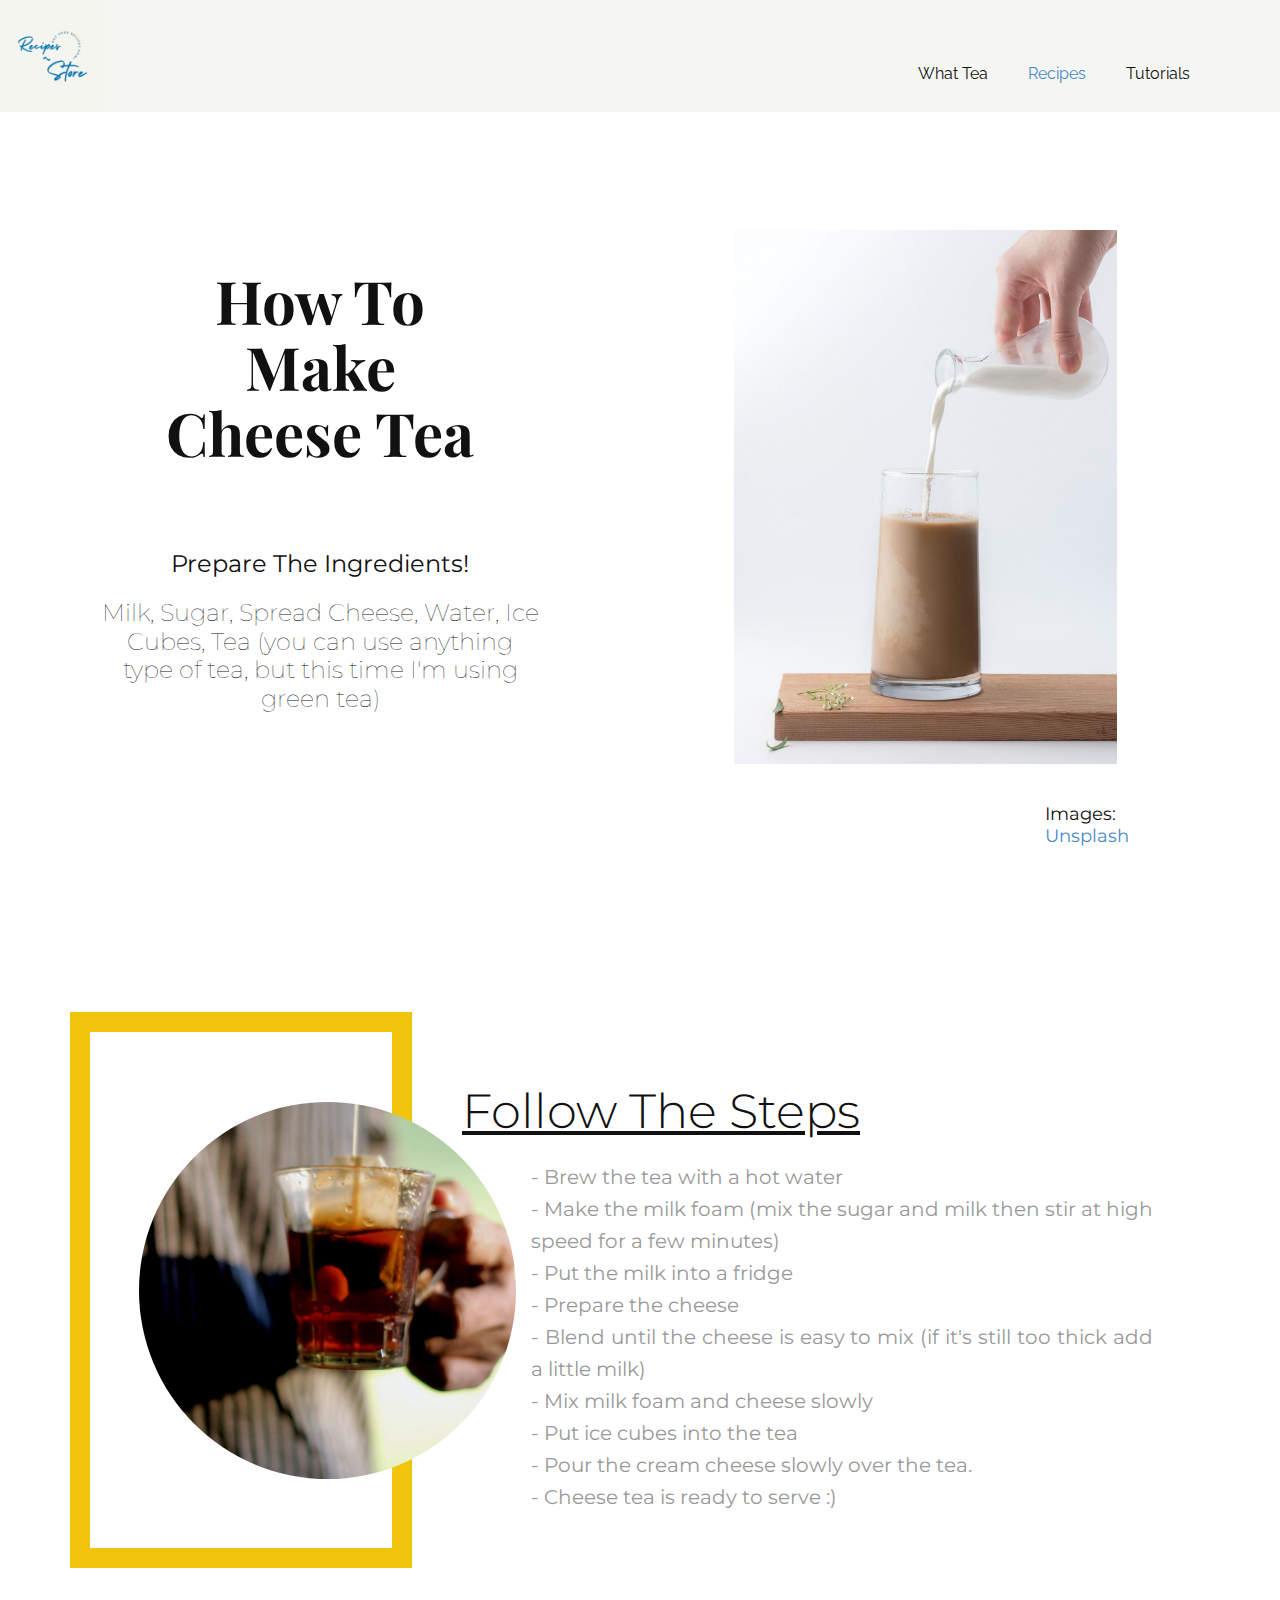
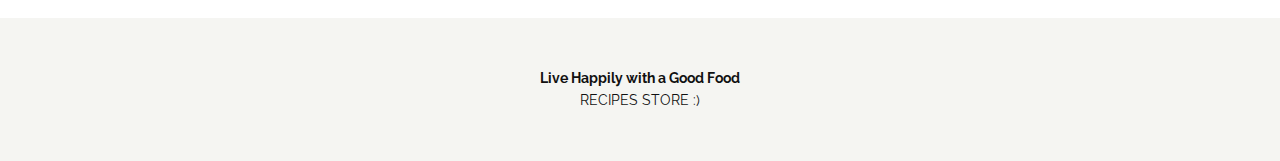
<file: Recipes.html>
<!DOCTYPE html>
<html style="font-size: 16px;">
  <head>
    <meta name="viewport" content="width=device-width, initial-scale=1.0">
    <meta charset="utf-8">
    <meta name="keywords" content="​Cold coffee drinks">
    <meta name="description" content="">
    <meta name="page_type" content="np-template-header-footer-from-plugin">
    <title>Recipes</title>
    <link rel="stylesheet" href="nicepage.css" media="screen">
<link rel="stylesheet" href="Recipes.css" media="screen">
    <script class="u-script" type="text/javascript" src="jquery.js" defer=""></script>
    <script class="u-script" type="text/javascript" src="nicepage.js" defer=""></script>
    <meta name="generator" content="Nicepage 3.29.1, nicepage.com">
    <link id="u-theme-google-font" rel="stylesheet" href="https://fonts.googleapis.com/css?family=Montserrat:100,100i,200,200i,300,300i,400,400i,500,500i,600,600i,700,700i,800,800i,900,900i|Raleway:100,100i,200,200i,300,300i,400,400i,500,500i,600,600i,700,700i,800,800i,900,900i">
    <link id="u-page-google-font" rel="stylesheet" href="https://fonts.googleapis.com/css?family=Playfair+Display:400,400i,500,500i,600,600i,700,700i,800,800i,900,900i|Montserrat:100,100i,200,200i,300,300i,400,400i,500,500i,600,600i,700,700i,800,800i,900,900i">
    
    
    
    <script type="application/ld+json">{
		"@context": "http://schema.org",
		"@type": "Organization",
		"name": "",
		"logo": "images/Logoproyek2b.ingtik.png"
}</script>
    <meta name="theme-color" content="#478ac9">
    <meta property="og:title" content="Recipes">
    <meta property="og:type" content="website">
  </head>
  <body class="u-body"><header class="u-clearfix u-custom-color-1 u-header u-header" id="sec-c7b4"><div class="u-clearfix u-sheet u-sheet-1">
        <a href="https://nicepage.com" class="u-image u-logo u-image-1" data-image-width="500" data-image-height="500">
          <img src="Logoproyek2b.ingtik.png" class="u-logo-image u-logo-image-1">
        </a>
        <nav class="u-menu u-menu-dropdown u-offcanvas u-menu-1">
          <div class="menu-collapse" style="font-size: 1rem; letter-spacing: 0px;">
            <a class="u-button-style u-custom-left-right-menu-spacing u-custom-padding-bottom u-custom-top-bottom-menu-spacing u-nav-link u-text-active-palette-1-base u-text-hover-palette-2-base" href="#">
              <svg><use xmlns:xlink="http://www.w3.org/1999/xlink" xlink:href="#menu-hamburger"></use></svg>
              <svg version="1.1" xmlns="http://www.w3.org/2000/svg" xmlns:xlink="http://www.w3.org/1999/xlink"><defs><symbol id="menu-hamburger" viewBox="0 0 16 16" style="width: 16px; height: 16px;"><rect y="1" width="16" height="2"></rect><rect y="7" width="16" height="2"></rect><rect y="13" width="16" height="2"></rect>
</symbol>
</defs></svg>
            </a>
          </div>
          <div class="u-custom-menu u-nav-container">
            <ul class="u-nav u-unstyled u-nav-1"><li class="u-nav-item"><a class="u-button-style u-nav-link u-text-active-palette-1-base u-text-hover-palette-2-base" href="What-Tea.html" style="padding: 10px 20px;">What Tea</a>
</li><li class="u-nav-item"><a class="u-button-style u-nav-link u-text-active-palette-1-base u-text-hover-palette-2-base" href="Recipes.html" style="padding: 10px 20px;">Recipes</a>
</li><li class="u-nav-item"><a class="u-button-style u-nav-link u-text-active-palette-1-base u-text-hover-palette-2-base" href="Tutorials.html" style="padding: 10px 20px;">Tutorials</a>
</li></ul>
          </div>
          <div class="u-custom-menu u-nav-container-collapse">
            <div class="u-black u-container-style u-inner-container-layout u-opacity u-opacity-95 u-sidenav">
              <div class="u-inner-container-layout u-sidenav-overflow">
                <div class="u-menu-close"></div>
                <ul class="u-align-center u-nav u-popupmenu-items u-unstyled u-nav-2"><li class="u-nav-item"><a class="u-button-style u-nav-link" href="What-Tea.html" style="padding: 10px 20px;">What Tea</a>
</li><li class="u-nav-item"><a class="u-button-style u-nav-link" href="Recipes.html" style="padding: 10px 20px;">Recipes</a>
</li><li class="u-nav-item"><a class="u-button-style u-nav-link" href="Tutorials.html" style="padding: 10px 20px;">Tutorials</a>
</li></ul>
              </div>
            </div>
            <div class="u-black u-menu-overlay u-opacity u-opacity-70"></div>
          </div>
        </nav>
      </div></header>
    <section class="u-align-center-md u-align-center-sm u-align-center-xs u-align-right-lg u-align-right-xl u-clearfix u-section-1" id="carousel_797a">
      <div class="u-clearfix u-sheet u-sheet-1">
        <div class="u-clearfix u-expanded-width u-layout-wrap u-layout-wrap-1">
          <div class="u-layout">
            <div class="u-layout-row">
              <div class="u-align-center u-container-style u-layout-cell u-size-30 u-layout-cell-1">
                <div class="u-container-layout u-container-layout-1">
                  <h2 class="u-custom-font u-font-playfair-display u-text u-text-1">How To Make Cheese Tea </h2>
                  <h4 class="u-text u-text-2">Prepare The Ingredients!</h4>
                  <h5 class="u-text u-text-3"> Milk, Sugar, Spread Cheese, Water, Ice Cubes, Tea (you can use anything type of tea, but this time I'm using green tea)</h5>
                </div>
              </div>
              <div class="u-container-style u-layout-cell u-size-30 u-layout-cell-2">
                <div class="u-container-layout u-valign-bottom-lg u-valign-bottom-xl u-valign-middle-md u-valign-top-sm u-valign-top-xs u-container-layout-2">
                  <img class="u-image u-image-default u-image-1" src="mae-mu-53knZ_O2oxI-unsplash.jpg" alt="" data-image-width="2297" data-image-height="2871">
                </div>
              </div>
            </div>
          </div>
        </div>
        <h6 class="u-align-left u-text u-text-4">Images:<br>
          <a href="https://unsplash.com/" class="u-active-none u-border-none u-btn u-button-link u-button-style u-hover-none u-none u-text-palette-1-base u-btn-1">Unsplash</a>
        </h6>
      </div>
    </section>
    <section class="u-clearfix u-section-2" id="carousel_0ef2">
      <div class="u-clearfix u-sheet u-sheet-1">
        <div class="u-clearfix u-expanded-width u-layout-wrap u-layout-wrap-1">
          <div class="u-gutter-0 u-layout">
            <div class="u-layout-row">
              <div class="u-container-style u-layout-cell u-shape-rectangle u-size-18 u-layout-cell-1">
                <div class="u-border-20 u-border-palette-3-base u-container-layout u-valign-middle-lg u-valign-middle-md u-valign-middle-xl u-container-layout-1">
                  <div class="u-image u-image-circle u-image-1" alt="" data-image-width="2916" data-image-height="5184"></div>
                </div>
              </div>
              <div class="u-align-justify u-container-style u-layout-cell u-size-42 u-layout-cell-2">
                <div class="u-container-layout u-container-layout-2">
                  <h4 class="u-custom-font u-font-montserrat u-text u-text-1"> Follow The Steps</h4>
                  <p class="u-custom-font u-font-montserrat u-text u-text-grey-40 u-text-2">- Brew the tea with a hot water<br>- Make the milk foam (mix the sugar and milk then stir at high speed for a few minutes)<br>- Put the milk into a fridge<br>- Prepare the cheese<br>- Blend until the cheese is easy to mix (if it's still too thick add a little milk)<br>- Mix milk foam and cheese slowly<br>- Put ice cubes into the tea<br>- Pour the cream cheese slowly over the tea.<br>- Cheese tea is ready to serve :)<br>
                  </p>
                </div>
              </div>
            </div>
          </div>
        </div>
      </div>
    </section>
    
    
    <footer class="u-align-center u-clearfix u-custom-color-3 u-footer u-footer" id="sec-d084"><div class="u-clearfix u-sheet u-sheet-1">
        <p class="u-small-text u-text u-text-variant u-text-1">
          <span style="font-weight: 700;"> Live Happily with a Good Food</span>
          <br>RECIPES STORE :)
        </p>
      </div></footer>
   
  </body>
</html>
</file>
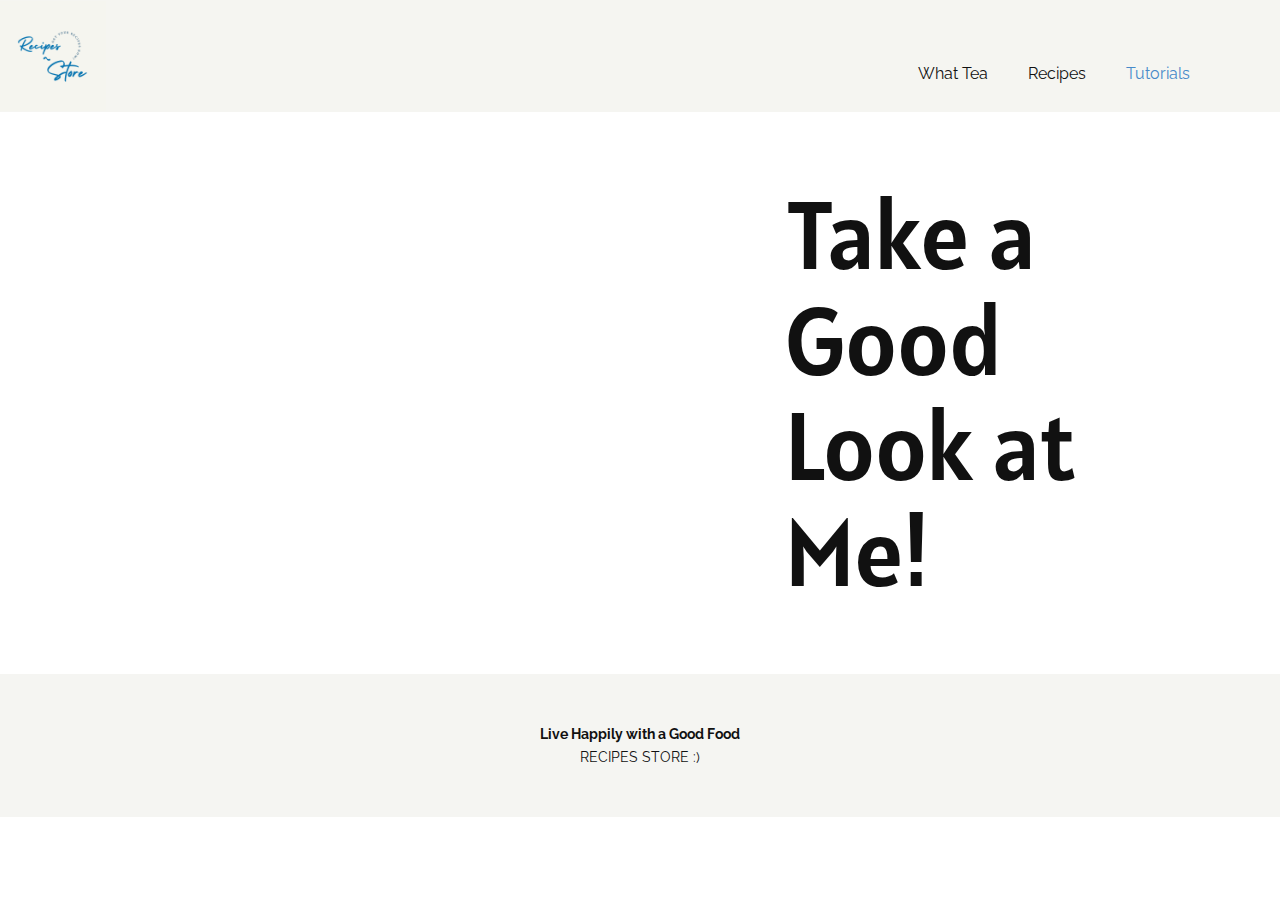
<file: Tutorials.html>
<!DOCTYPE html>
<html style="font-size: 16px;">
  <head>
    <meta name="viewport" content="width=device-width, initial-scale=1.0">
    <meta charset="utf-8">
    <meta name="keywords" content="​Take a Good Look at Me!">
    <meta name="description" content="">
    <meta name="page_type" content="np-template-header-footer-from-plugin">
    <title>Tutorials</title>
    <link rel="stylesheet" href="nicepage.css" media="screen">
<link rel="stylesheet" href="Tutorials.css" media="screen">
    <script class="u-script" type="text/javascript" src="jquery.js" defer=""></script>
    <script class="u-script" type="text/javascript" src="nicepage.js" defer=""></script>
    <meta name="generator" content="Nicepage 3.29.1, nicepage.com">
    <link id="u-theme-google-font" rel="stylesheet" href="https://fonts.googleapis.com/css?family=Montserrat:100,100i,200,200i,300,300i,400,400i,500,500i,600,600i,700,700i,800,800i,900,900i|Raleway:100,100i,200,200i,300,300i,400,400i,500,500i,600,600i,700,700i,800,800i,900,900i">
    <link id="u-page-google-font" rel="stylesheet" href="https://fonts.googleapis.com/css?family=Alatsi:400">
    
    
    <script type="application/ld+json">{
		"@context": "http://schema.org",
		"@type": "Organization",
		"name": "",
		"logo": "Logoproyek2b.ingtik.png"
}</script>
    <meta name="theme-color" content="#478ac9">
    <meta property="og:title" content="Tutorials">
    <meta property="og:type" content="website">
  </head>
  <body class="u-body"><header class="u-clearfix u-custom-color-1 u-header u-header" id="sec-c7b4"><div class="u-clearfix u-sheet u-sheet-1">
        <a href="https://nicepage.com" class="u-image u-logo u-image-1" data-image-width="500" data-image-height="500">
          <img src="Logoproyek2b.ingtik.png" class="u-logo-image u-logo-image-1">
        </a>
        <nav class="u-menu u-menu-dropdown u-offcanvas u-menu-1">
          <div class="menu-collapse" style="font-size: 1rem; letter-spacing: 0px;">
            <a class="u-button-style u-custom-left-right-menu-spacing u-custom-padding-bottom u-custom-top-bottom-menu-spacing u-nav-link u-text-active-palette-1-base u-text-hover-palette-2-base" href="#">
              <svg><use xmlns:xlink="http://www.w3.org/1999/xlink" xlink:href="#menu-hamburger"></use></svg>
              <svg version="1.1" xmlns="http://www.w3.org/2000/svg" xmlns:xlink="http://www.w3.org/1999/xlink"><defs><symbol id="menu-hamburger" viewBox="0 0 16 16" style="width: 16px; height: 16px;"><rect y="1" width="16" height="2"></rect><rect y="7" width="16" height="2"></rect><rect y="13" width="16" height="2"></rect>
</symbol>
</defs></svg>
            </a>
          </div>
          <div class="u-custom-menu u-nav-container">
            <ul class="u-nav u-unstyled u-nav-1"><li class="u-nav-item"><a class="u-button-style u-nav-link u-text-active-palette-1-base u-text-hover-palette-2-base" href="What-Tea.html" style="padding: 10px 20px;">What Tea</a>
</li><li class="u-nav-item"><a class="u-button-style u-nav-link u-text-active-palette-1-base u-text-hover-palette-2-base" href="Recipes.html" style="padding: 10px 20px;">Recipes</a>
</li><li class="u-nav-item"><a class="u-button-style u-nav-link u-text-active-palette-1-base u-text-hover-palette-2-base" href="Tutorials.html" style="padding: 10px 20px;">Tutorials</a>
</li></ul>
          </div>
          <div class="u-custom-menu u-nav-container-collapse">
            <div class="u-black u-container-style u-inner-container-layout u-opacity u-opacity-95 u-sidenav">
              <div class="u-inner-container-layout u-sidenav-overflow">
                <div class="u-menu-close"></div>
                <ul class="u-align-center u-nav u-popupmenu-items u-unstyled u-nav-2"><li class="u-nav-item"><a class="u-button-style u-nav-link" href="What-Tea.html" style="padding: 10px 20px;">What Tea</a>
</li><li class="u-nav-item"><a class="u-button-style u-nav-link" href="Recipes.html" style="padding: 10px 20px;">Recipes</a>
</li><li class="u-nav-item"><a class="u-button-style u-nav-link" href="Tutorials.html" style="padding: 10px 20px;">Tutorials</a>
</li></ul>
              </div>
            </div>
            <div class="u-black u-menu-overlay u-opacity u-opacity-70"></div>
          </div>
        </nav>
      </div></header>
    <section class="u-clearfix u-white u-section-1" id="sec-c4be">
      <div class="u-clearfix u-sheet u-valign-middle u-sheet-1">
        <div class="u-clearfix u-gutter-50 u-layout-wrap u-layout-wrap-1">
          <div class="u-layout">
            <div class="u-layout-row">
              <div class="u-align-left u-container-style u-layout-cell u-left-cell u-size-35 u-video u-video-contain u-video-1">
                <div class="u-background-video u-expanded">
                  <div class="embed-responsive embed-responsive-1">
                    <iframe style="position: absolute;top: 0;left: 0;width: 100%;height: 100%;" class="embed-responsive-item" src="https://www.youtube.com/embed/InlbBxPg1rI?playlist=InlbBxPg1rI&amp;loop=1&amp;mute=1&amp;showinfo=0&amp;controls=0&amp;start=0&amp;autoplay=1" data-autoplay="1" frameborder="0" allowfullscreen=""></iframe>
                  </div>
                </div>
                <div class="u-container-layout u-container-layout-1"></div>
              </div>
              <div class="u-align-left u-container-style u-layout-cell u-right-cell u-size-25 u-layout-cell-2">
                <div class="u-container-layout u-container-layout-2">
                  <h1 class="u-align-left u-text u-text-1"> Take a Good Look at Me!</h1>
                </div>
              </div>
            </div>
          </div>
        </div>
      </div>
    </section>
    
    
    <footer class="u-align-center u-clearfix u-custom-color-3 u-footer u-footer" id="sec-d084"><div class="u-clearfix u-sheet u-sheet-1">
        <p class="u-small-text u-text u-text-variant u-text-1">
          <span style="font-weight: 700;"> Live Happily with a Good Food</span>
          <br>RECIPES STORE :)
        </p>
      </div></footer>
    
  </body>
</html>
</file>
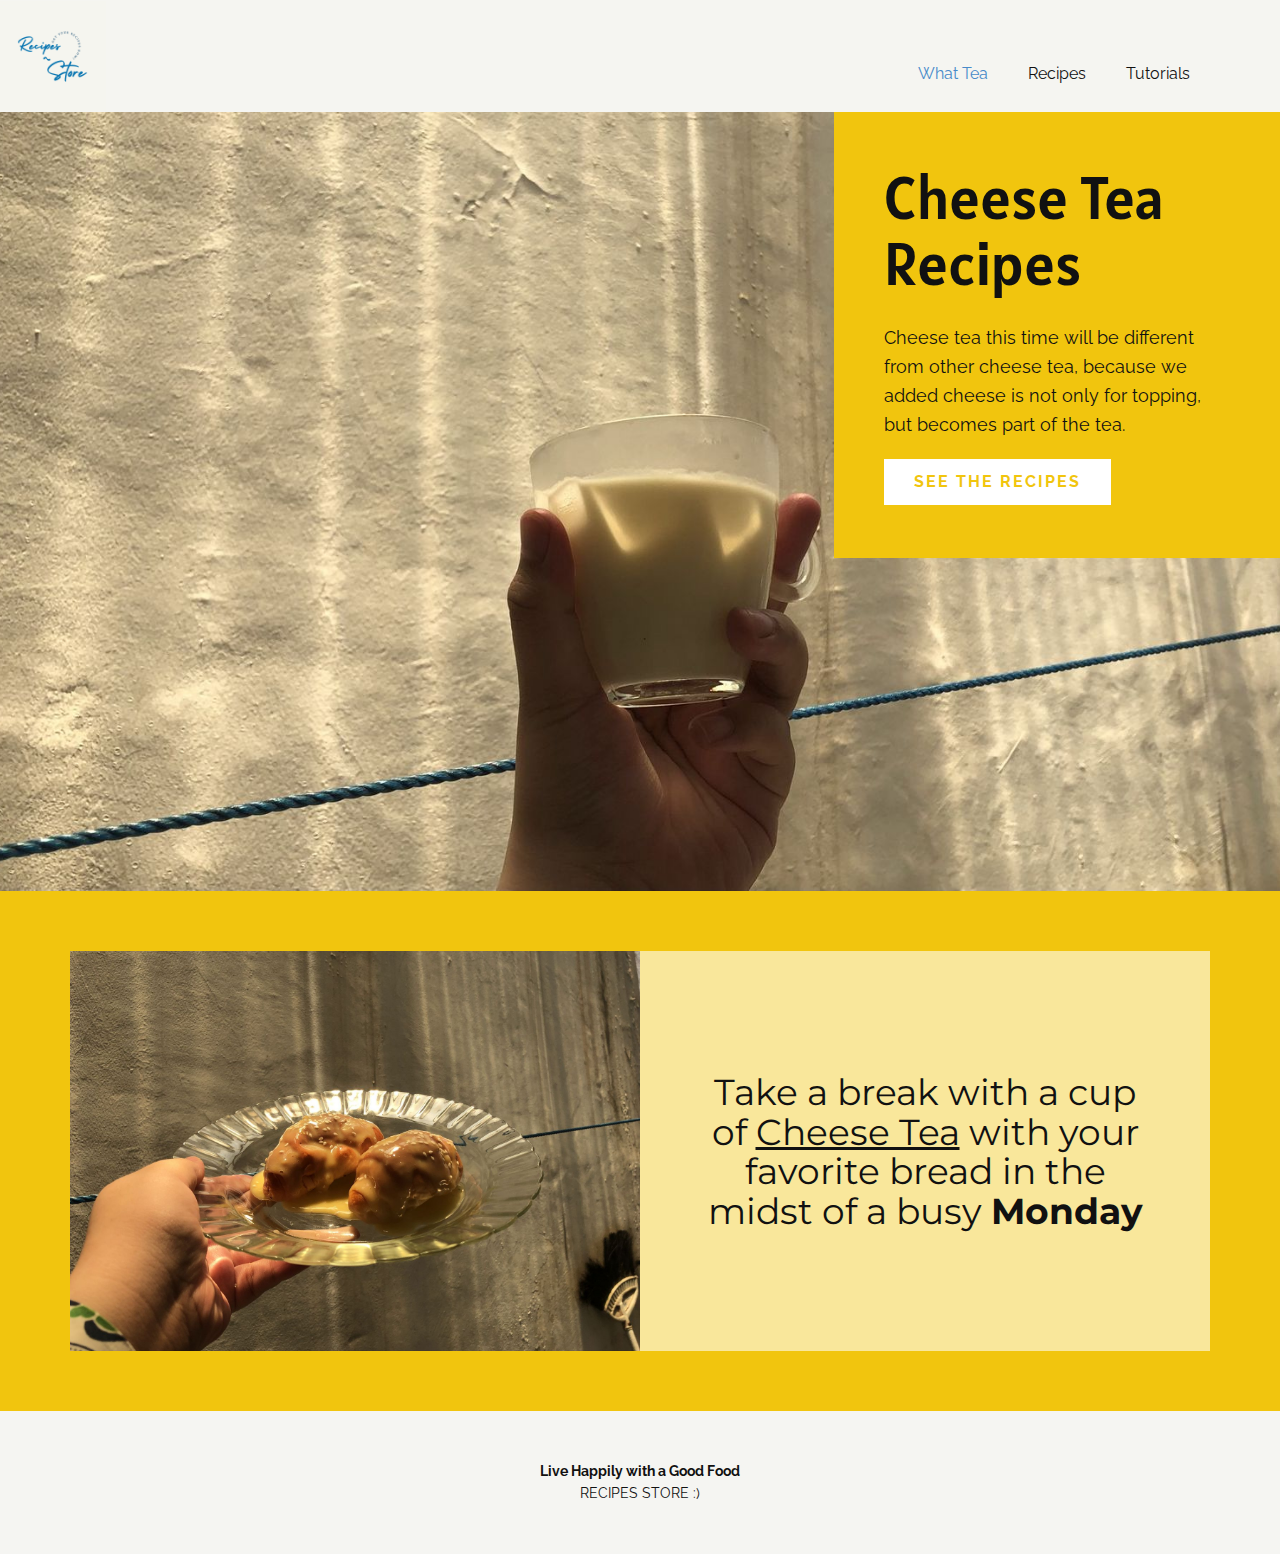
<file: What-Tea.html>
<!DOCTYPE html>
<html style="font-size: 16px;">
  <head>
    <meta name="viewport" content="width=device-width, initial-scale=1.0">
    <meta charset="utf-8">
    <meta name="keywords" content="Cheese Tea Recipes">
    <meta name="description" content="">
    <meta name="page_type" content="np-template-header-footer-from-plugin">
    <title>What Tea</title>
    <link rel="stylesheet" href="nicepage.css" media="screen">
<link rel="stylesheet" href="What-Tea.css" media="screen">
    <script class="u-script" type="text/javascript" src="jquery.js" defer=""></script>
    <script class="u-script" type="text/javascript" src="nicepage.js" defer=""></script>
    <meta name="generator" content="Nicepage 3.29.1, nicepage.com">
    <link id="u-theme-google-font" rel="stylesheet" href="https://fonts.googleapis.com/css?family=Montserrat:100,100i,200,200i,300,300i,400,400i,500,500i,600,600i,700,700i,800,800i,900,900i|Raleway:100,100i,200,200i,300,300i,400,400i,500,500i,600,600i,700,700i,800,800i,900,900i">
    <link id="u-page-google-font" rel="stylesheet" href="https://fonts.googleapis.com/css?family=Alatsi:400">
    
    
    
    <script type="application/ld+json">{
		"@context": "http://schema.org",
		"@type": "Organization",
		"name": "",
		"logo": Logoproyek2b.ingtik.png"
}</script>
    <meta name="theme-color" content="#478ac9">
    <meta property="og:title" content="What Tea">
    <meta property="og:type" content="website">
  </head>
  <body class="u-body"><header class="u-clearfix u-custom-color-1 u-header u-header" id="sec-c7b4"><div class="u-clearfix u-sheet u-sheet-1">
        <a href="https://nicepage.com" class="u-image u-logo u-image-1" data-image-width="500" data-image-height="500">
          <img src="Logoproyek2b.ingtik.png" class="u-logo-image u-logo-image-1">
        </a>
        <nav class="u-menu u-menu-dropdown u-offcanvas u-menu-1">
          <div class="menu-collapse" style="font-size: 1rem; letter-spacing: 0px;">
            <a class="u-button-style u-custom-left-right-menu-spacing u-custom-padding-bottom u-custom-top-bottom-menu-spacing u-nav-link u-text-active-palette-1-base u-text-hover-palette-2-base" href="#">
              <svg><use xmlns:xlink="http://www.w3.org/1999/xlink" xlink:href="#menu-hamburger"></use></svg>
              <svg version="1.1" xmlns="http://www.w3.org/2000/svg" xmlns:xlink="http://www.w3.org/1999/xlink"><defs><symbol id="menu-hamburger" viewBox="0 0 16 16" style="width: 16px; height: 16px;"><rect y="1" width="16" height="2"></rect><rect y="7" width="16" height="2"></rect><rect y="13" width="16" height="2"></rect>
</symbol>
</defs></svg>
            </a>
          </div>
          <div class="u-custom-menu u-nav-container">
            <ul class="u-nav u-unstyled u-nav-1"><li class="u-nav-item"><a class="u-button-style u-nav-link u-text-active-palette-1-base u-text-hover-palette-2-base" href="What-Tea.html" style="padding: 10px 20px;">What Tea</a>
</li><li class="u-nav-item"><a class="u-button-style u-nav-link u-text-active-palette-1-base u-text-hover-palette-2-base" href="Recipes.html" style="padding: 10px 20px;">Recipes</a>
</li><li class="u-nav-item"><a class="u-button-style u-nav-link u-text-active-palette-1-base u-text-hover-palette-2-base" href="Tutorials.html" style="padding: 10px 20px;">Tutorials</a>
</li></ul>
          </div>
          <div class="u-custom-menu u-nav-container-collapse">
            <div class="u-black u-container-style u-inner-container-layout u-opacity u-opacity-95 u-sidenav">
              <div class="u-inner-container-layout u-sidenav-overflow">
                <div class="u-menu-close"></div>
                <ul class="u-align-center u-nav u-popupmenu-items u-unstyled u-nav-2"><li class="u-nav-item"><a class="u-button-style u-nav-link" href="What-Tea.html" style="padding: 10px 20px;">What Tea</a>
</li><li class="u-nav-item"><a class="u-button-style u-nav-link" href="Recipes.html" style="padding: 10px 20px;">Recipes</a>
</li><li class="u-nav-item"><a class="u-button-style u-nav-link" href="Tutorials.html" style="padding: 10px 20px;">Tutorials</a>
</li></ul>
              </div>
            </div>
            <div class="u-black u-menu-overlay u-opacity u-opacity-70"></div>
          </div>
        </nav>
      </div></header>
    <section class="u-clearfix u-image u-section-1" id="carousel_ba55" data-image-width="4030" data-image-height="2267">
      <div class="u-align-left u-container-style u-group u-palette-3-base u-group-1">
        <div class="u-container-layout u-valign-middle u-container-layout-1">
          <h1 class="u-text u-text-1">Cheese Tea Recipes</h1>
          <p class="u-large-text u-text u-text-variant u-text-2"> Cheese tea this time will be different from other cheese tea, because we added cheese is not only for topping, but becomes part of the tea.</p>
          <a href="Recipes.html" data-page-id="353203984" class="u-btn u-button-style u-text-palette-3-base u-white u-btn-1">See the recipes</a>
        </div>
      </div>
    </section>
    <section class="u-clearfix u-palette-3-base u-section-2" id="sec-a08c">
      <div class="u-clearfix u-sheet u-sheet-1">
        <div class="u-clearfix u-expanded-width u-layout-wrap u-layout-wrap-1">
          <div class="u-layout">
            <div class="u-layout-row">
              <div class="u-container-style u-image u-layout-cell u-size-30 u-image-1" data-image-width="1600" data-image-height="1200">
                <div class="u-container-layout u-container-layout-1"></div>
              </div>
              <div class="u-align-center u-container-style u-layout-cell u-palette-3-light-2 u-size-30 u-layout-cell-2">
                <div class="u-container-layout u-container-layout-2">
                  <h2 class="u-text u-text-1"> Take a break with a cup of <span style="text-decoration: underline !important;">Cheese Tea</span> with your favorite bread in the midst of a busy <span style="font-weight: 700;">Monday</span>
                  </h2>
                </div>
              </div>
            </div>
          </div>
        </div>
      </div>
    </section>
    
    
    <footer class="u-align-center u-clearfix u-custom-color-3 u-footer u-footer" id="sec-d084"><div class="u-clearfix u-sheet u-sheet-1">
        <p class="u-small-text u-text u-text-variant u-text-1">
          <span style="font-weight: 700;"> Live Happily with a Good Food</span>
          <br>RECIPES STORE :)
        </p>
      </div></footer>
    
  </body>
</html>
</file>
